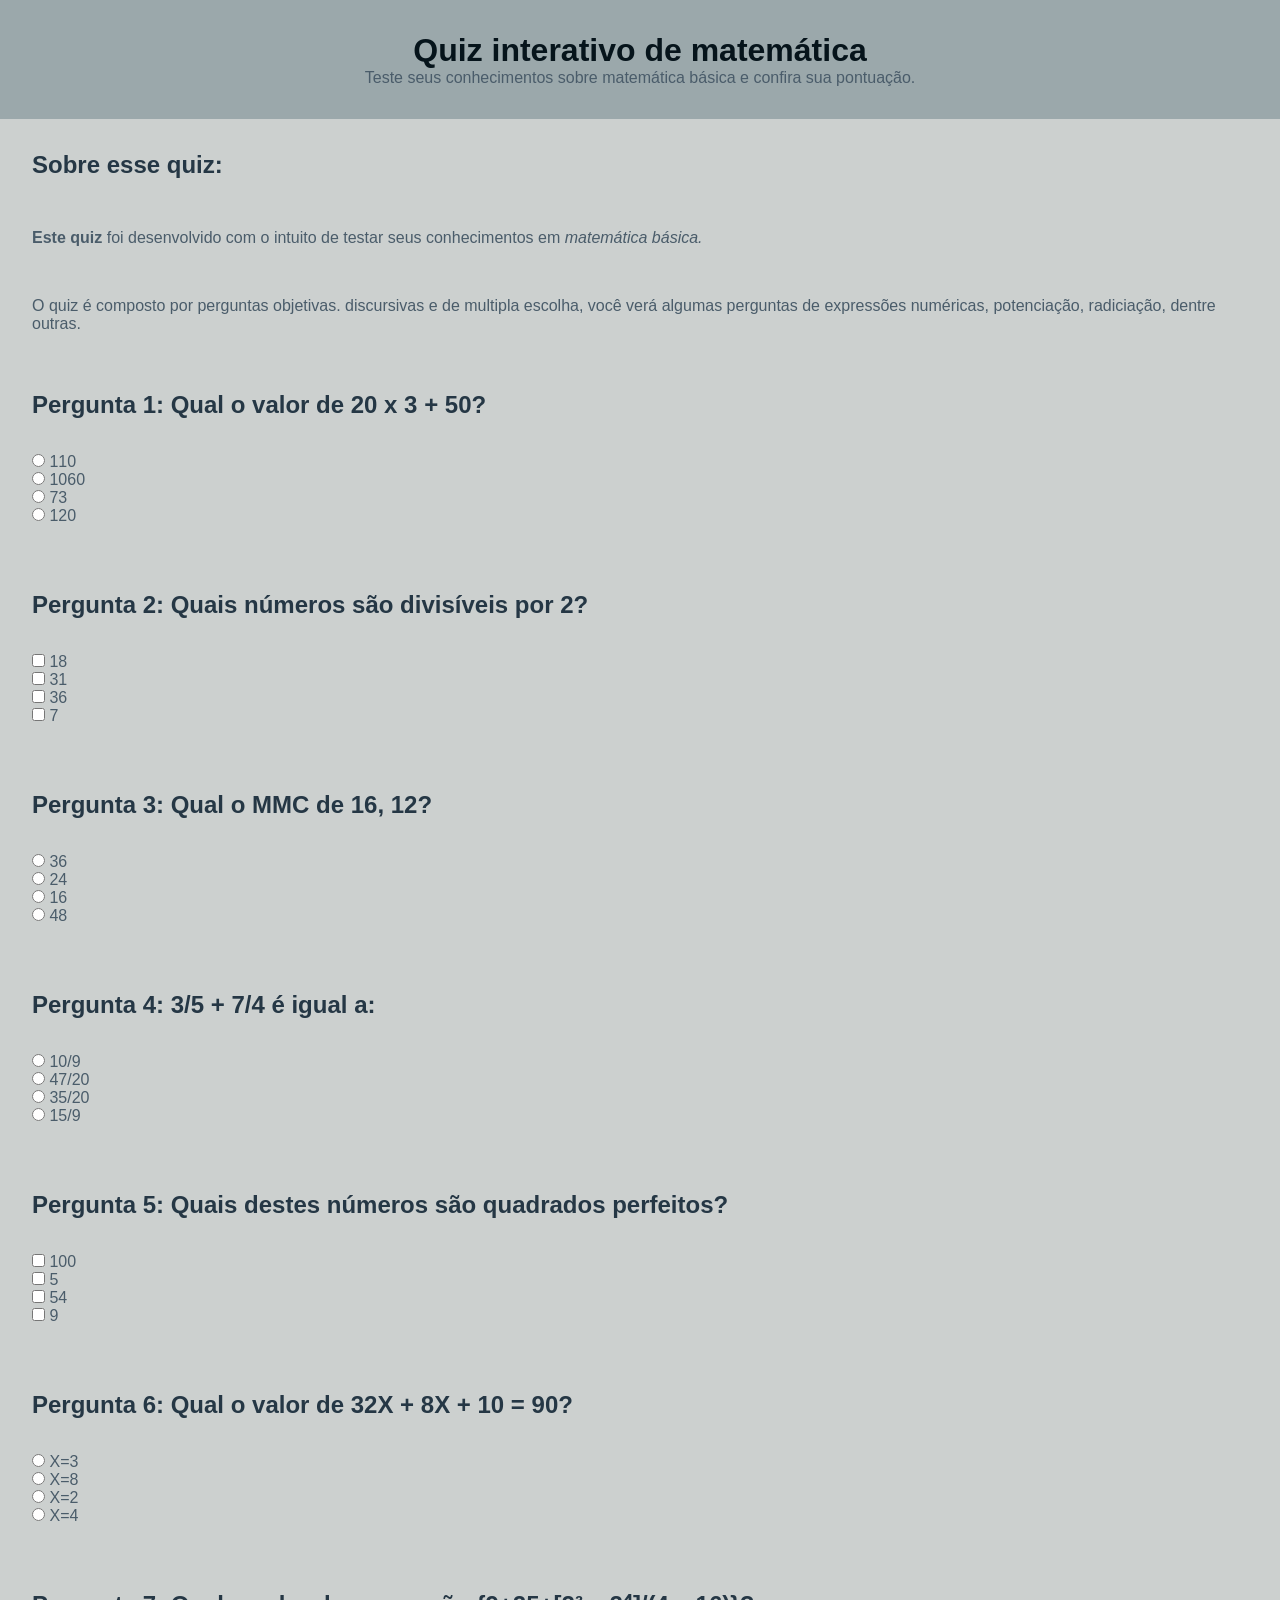
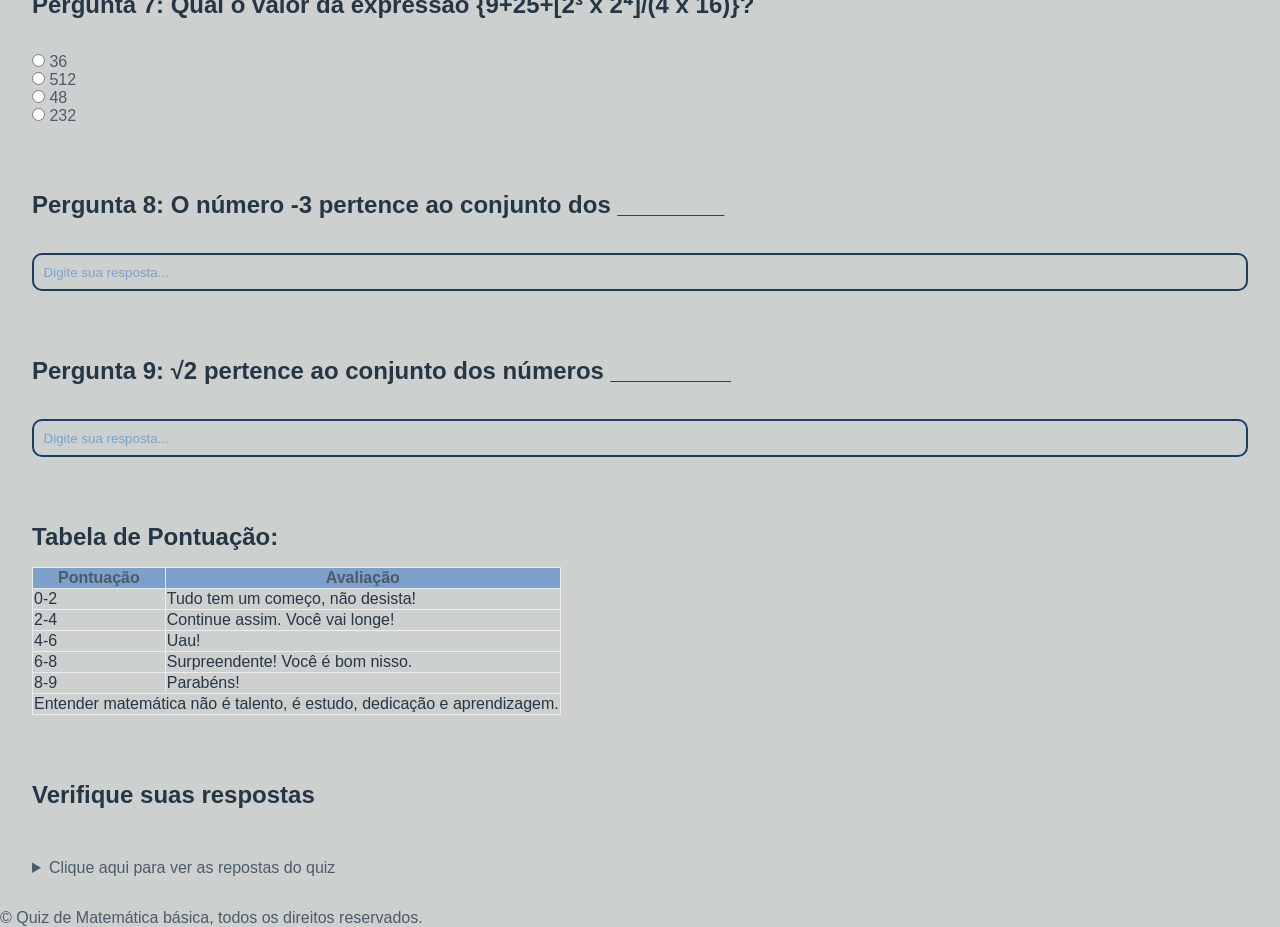
<file: index.html>
<!DOCTYPE html>
<html lang="pt-BR">
<head>
    <meta charset="UTF-8">
    <meta name="viewport" content="width=device-width, initial-scale=1.0">
    <link rel="stylesheet" href="style.css">
    <title>Meu site</title>
</head>
<body>
    <header>
        <h1>Quiz interativo de matemática</h1>
        <p>Teste seus conhecimentos sobre matemática básica e confira sua pontuação.</p>
    </header>
    <main>
        <!-- Introdução -->
        <section>
            <h2>Sobre esse quiz:</h2> <br>
            <p><b>Este quiz</b> foi desenvolvido com o intuito de testar seus conhecimentos em <em> matemática básica.</em><p><br>
            <p>O quiz é composto por perguntas objetivas. discursivas e de multipla escolha, você verá algumas perguntas de expressões numéricas, potenciação, radiciação, dentre outras. </p><br>
        </section>
        <!-- Pergunta 1 -->
        <section>
             <h2>Pergunta 1: Qual o valor de  20 x 3 + 50?</h2>
            <form><br>
                <input type="radio" value="110" id="p1a"
                name="Pergunta1">
                <label for="p1a">110</label><br>
                <input type="radio" value="1060" id="p1b"
                name="Pergunta1">
                <label for="p1b">1060</label><br>
                <input type="radio" value="73" id="p1c"
                name="Pergunta1">
                <label for="p1c">73</label><br>
                <input type="radio" value="120" id="p1d"
                name="Pergunta1">
                <label for="p1d">120</label>
            </form>
        </section><br>
        <!-- Pergunta 2 - multipla escolha -->
        <section>
            <h2>Pergunta 2: Quais números são divisíveis por 2?</h2>
            <form><br>
                <input type="checkbox" value="33" id="p2a"
                name="Pergunta2">
                <label for="p2a">18</label><br>
                <input type="checkbox" value="33" id="p2b"
                name="Pergunta2">
                <label for="p2b">31</label><br>
                <input type="checkbox" value="33" id="p2c"
                name="Pergunta2">
                <label for="p2c">36</label><br>
                <input type="checkbox" value="33" id="p2d"
                name="Pergunta2">
                <label for="p2d">7</label>
            </form>
        </section><br>
        <!-- Pergunta 3 -->
         <section>
            <h2>Pergunta 3: Qual o MMC de 16, 12?</h2>
            <form><br>
                <input type="radio" value="36" id="p3a"
                name="Pergunta3">
                <label for="p3a">36</label><br>
                <input type="radio" value="24" id="p3a"
                name="Pergunta3">
                <label for="p3a">24</label><br>
                <input type="radio" value="16" id="p3a"
                name="Pergunta3">
                <label for="p3a">16</label><br>
                <input type="radio" value="48" id="p3a"
                name="Pergunta3">
                <label for="p3a">48</label>
            </form>
        </section><br>
        <!-- Pergunta 4 -->
        <section>
            <h2>Pergunta 4: 3/5 + 7/4 é igual a: </h2>
            <form><br>
                <input type="radio" value="10/9" id="p4a"
                name="Pergunta4">
                <label for="p4a">10/9</label><br>
                <input type="radio" value="47/20" id="p4a"
                name="Pergunta4">
                <label for="p4a">47/20</label><br>
                <input type="radio" value="35/20" id="p4a"
                name="Pergunta4">
                <label for="p4a">35/20</label><br>
                <input type="radio" value="15/9" id="p4a"
                name="Pergunta4">
                <label for="p4a">15/9</label>
            </form>
        </section><br>
        <!-- Pergunta 5 - multipla escolha-->
        <section>
            <h2>Pergunta 5: Quais destes números são quadrados perfeitos?</h2>
            <form><br>
                <input type="checkbox" value="100" id="p5a"
                name="Pergunta5">
                <label for="p5a">100</label><br>
                <input type="checkbox" value="59" id="p5b"
                name="Pergunta5">
                <label for="p5b">5</label><br>
                <input type="checkbox" value="95" id="p5c"
                name="Pergunta5">
                <label for="p5c">54</label><br>
                <input type="checkbox" value="66" id="p5d"
                name="Pergunta5">
                <label for="p5d">9</label>
            </form>
        </section><br>
        <!-- Pergunta 6 -->
        <section>
            <h2>Pergunta 6: Qual o valor de 32X + 8X + 10 = 90?</h2>
            <form><br>
                <input type="radio" value="X=3" id="p6a"
                name="Pergunta 6">
                <label for="p6a">X=3</label><br>
                <input type="radio" value="X=8" id="p6a"
                name="Pergunta 6">
                <label for="p6a">X=8</label><br>
                <input type="radio" value="X=2" id="p6a"
                name="Pergunta 6">
                <label for="p6a">X=2</label><br>
                <input type="radio" value="X=4" id="p6a"
                name="Pergunta 6">
                <label for="p6a">X=4</label>
            </form>
        </section><br>
        <!-- Pergunta 7 -->
        <section>
            <h2>Pergunta 7: Qual o valor da expressão {9+25+[2³ x 2⁴]/(4 x 16)}?</h2>
            <form><br>
                <input type="radio" value="36" id="p7a"
                name="Pergunta7">
                <label for="p7a">36</label><br>
                <input type="radio" value="512" id="p7a"
                name="Pergunta7">
                <label for="p7a">512</label><br>
                <input type="radio" value="48" id="p7a"
                name="Pergunta7">
                <label for="p7a">48</label><br>
                <input type="radio" value="232" id="p7a"
                name="Pergunta7">
                <label for="p7a">232</label><br>

            </form>
        </section><br>
        <!-- Pergunta 8 -->
        <section>
            <h2>Pergunta 8: O número -3 pertence ao conjunto dos ________</h2>
            <form><br>
                <input type="text" id="p8" name="p8"
                placeholder="Digite sua resposta...">
            </form>
        </section><br>
        <!-- Pergunta 9 -->
        <section>
            <h2>Pergunta 9: √2 pertence ao conjunto dos números _________ </h2>
            <form><br>
                <input type="text" id="p9" name="Pergunta9"
                placeholder="Digite sua resposta...">
            </form>
        </section><br>
        <!-- Tabela de Pontuação -->
        <section>
            <h2>Tabela de Pontuação:</h2>
            <table border="1">
                <thead>
                    <tr>
                        <th>Pontuação</th>
                        <th>Avaliação</th>
                    </tr>
                </thead>
                <tbody>
                    <tr>
                        <td>0-2</td>
                        <td>Tudo tem um começo, não desista!</td>
                    </tr>
                    <tr>
                        <td>2-4</td>
                        <td>Continue assim. Você vai longe!</td>
                    </tr>
                    <tr>
                        <td>4-6</td>
                        <td>Uau!</td>
                    </tr>
                    <tr>
                        <td>6-8</td>
                        <td>Surpreendente! Você é bom nisso.</td>
                    </tr>
                    <tr>
                        <td>8-9</td>
                        <td>Parabéns!</td>
                    </tr>
                </tbody>
                <tfoot>
                    <tr>
                        <td colspan="2">Entender matemática não é talento, é estudo, dedicação e aprendizagem.</td>
                    </tr>
                </tfoot>
            </table>
        </section><br>
        <!-- lista de respostas -->
         <section>
            <h2>Verifique suas respostas</h2><br>
            <details>
                <summary>Clique aqui para ver as repostas do quiz</summary>
            <ol>
                <li>110</li>
                <li>18 e 36</li>
                <li>48</li>
                <li>47/20</li>
                <li>100 e 9</li>
                <li>2</li>
                <li>36</li>
                <li>Números Inteiros</li>
                <li>Números Irracionais</li>
            </ol>
            </details>
         </section>
    </main>
    <footer>
        <p>&copy Quiz de Matemática básica, todos os direitos reservados.</p>
    </footer>
</body>
</html>
</file>
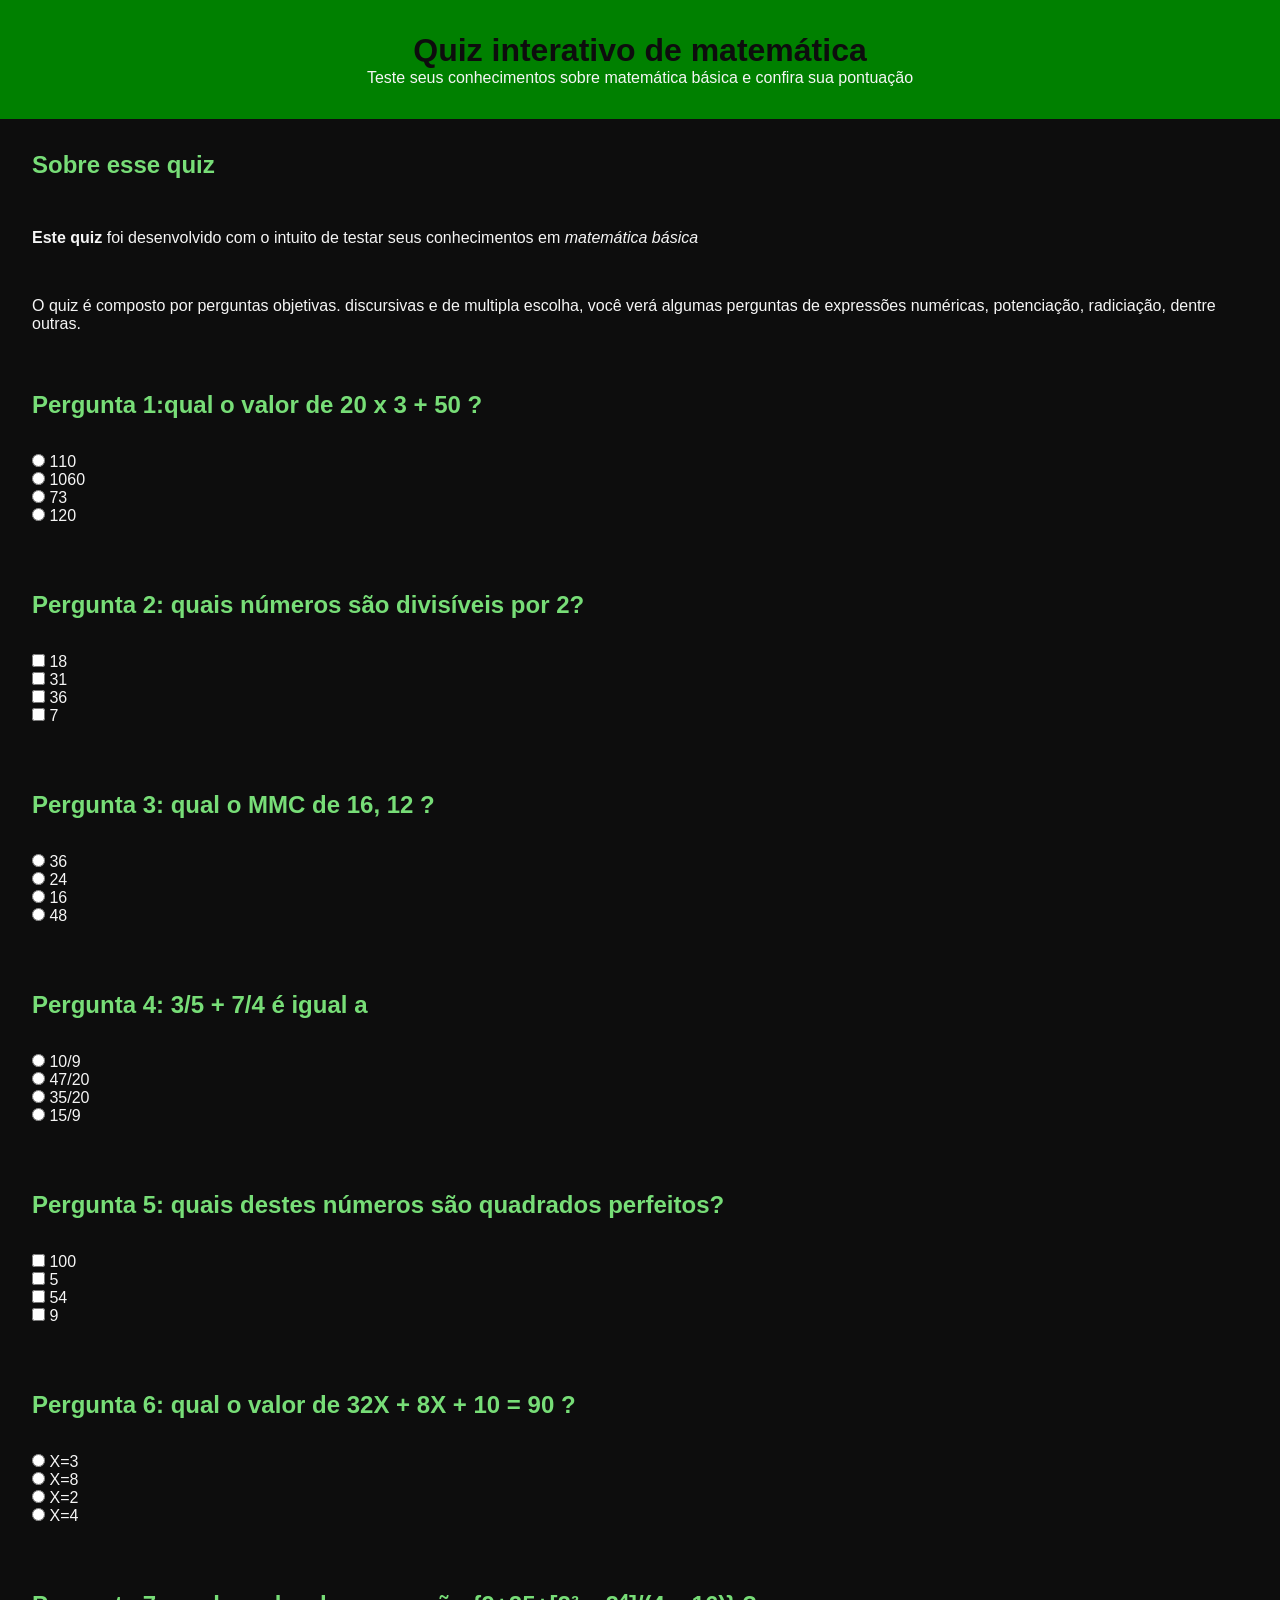
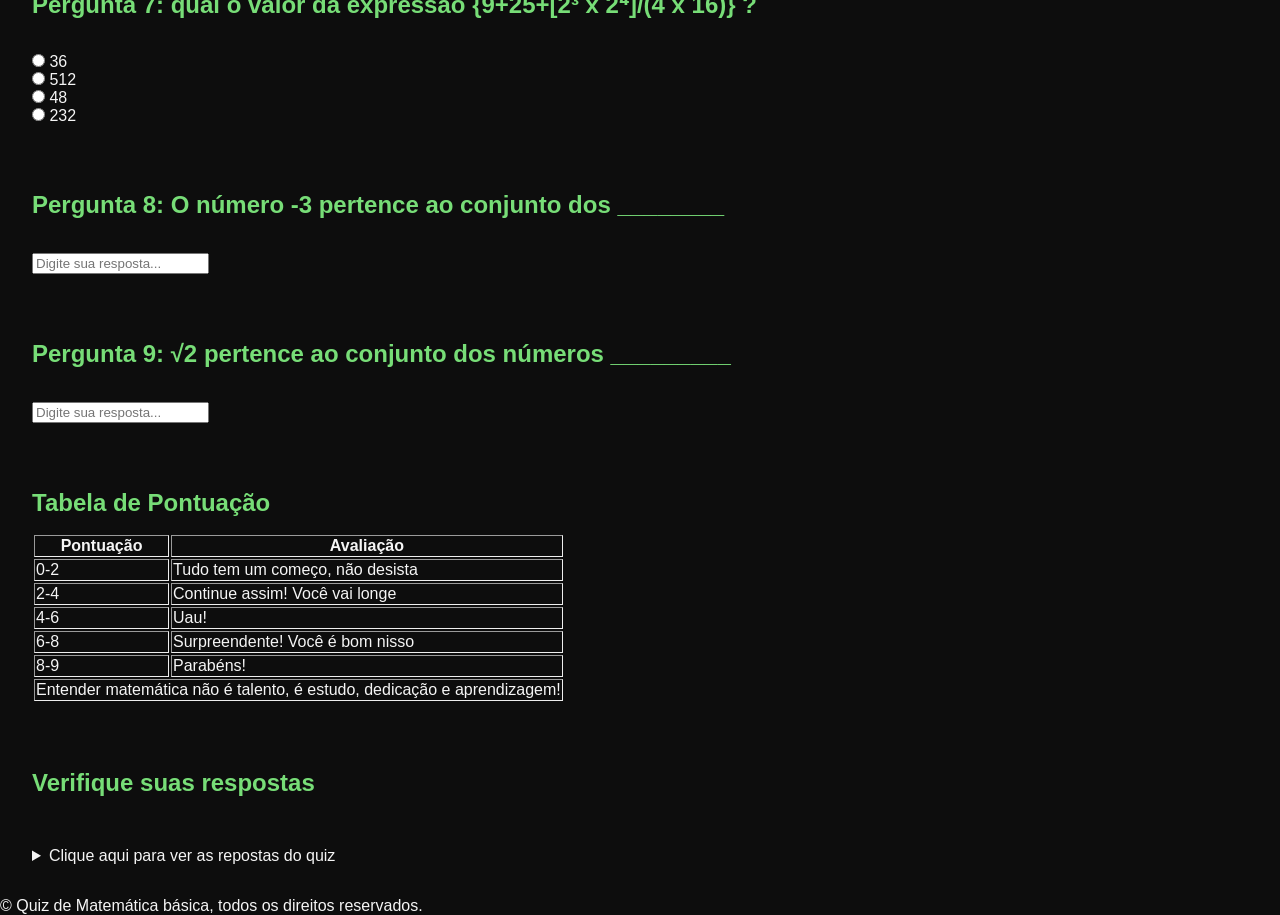
<file: Aprendendo html e css/index.html>
<!DOCTYPE html>
<html lang="pt-BR">
<head>
    <meta charset="UTF-8">
    <meta name="viewport" content="width=device-width, initial-scale=1.0">
    <link rel="stylesheet" href="style.css">
    <title>Meu site</title>
</head>
<body>
    <header>
        <h1>Quiz interativo de matemática</h1>
        <p>Teste seus conhecimentos sobre matemática básica e confira sua pontuação</p>
    </header>
    <main>
        <!-- Introdução -->
        <section>
            <h2>Sobre esse quiz</h2> <br>
            <p><b>Este quiz</b> foi desenvolvido com o intuito de testar seus conhecimentos em <em> matemática básica</em><p><br>
            <p>O quiz é composto por perguntas objetivas. discursivas e de multipla escolha, você verá algumas perguntas de expressões numéricas, potenciação, radiciação, dentre outras. </p><br>
        </section>
        <!-- Pergunta 1 -->
        <section>
             <h2>Pergunta 1:qual o valor de  20 x 3 + 50 ?</h2>
            <form><br>
                <input type="radio" value="110" id="p1a"
                name="Pergunta1">
                <label for="p1a">110</label><br>
                <input type="radio" value="1060" id="p1b"
                name="Pergunta1">
                <label for="p1b">1060</label><br>
                <input type="radio" value="73" id="p1c"
                name="Pergunta1">
                <label for="p1c">73</label><br>
                <input type="radio" value="120" id="p1d"
                name="Pergunta1">
                <label for="p1d">120</label>
            </form>
        </section><br>
        <!-- Pergunta 2 - multipla escolha -->
        <section>
            <h2>Pergunta 2: quais números são divisíveis por 2?</h2>
            <form><br>
                <input type="checkbox" value="33" id="p2a"
                name="Pergunta2">
                <label for="p2a">18</label><br>
                <input type="checkbox" value="33" id="p2b"
                name="Pergunta2">
                <label for="p2b">31</label><br>
                <input type="checkbox" value="33" id="p2c"
                name="Pergunta2">
                <label for="p2c">36</label><br>
                <input type="checkbox" value="33" id="p2d"
                name="Pergunta2">
                <label for="p2d">7</label>
            </form>
        </section><br>
        <!-- Pergunta 3 -->
         <section>
            <h2>Pergunta 3: qual o MMC de 16, 12 ?</h2>
            <form><br>
                <input type="radio" value="36" id="p3a"
                name="Pergunta3">
                <label for="p3a">36</label><br>
                <input type="radio" value="24" id="p3a"
                name="Pergunta3">
                <label for="p3a">24</label><br>
                <input type="radio" value="16" id="p3a"
                name="Pergunta3">
                <label for="p3a">16</label><br>
                <input type="radio" value="48" id="p3a"
                name="Pergunta3">
                <label for="p3a">48</label>
            </form>
        </section><br>
        <!-- Pergunta 4 -->
        <section>
            <h2>Pergunta 4: 3/5 + 7/4 é igual a </h2>
            <form><br>
                <input type="radio" value="10/9" id="p4a"
                name="Pergunta4">
                <label for="p4a">10/9</label><br>
                <input type="radio" value="47/20" id="p4a"
                name="Pergunta4">
                <label for="p4a">47/20</label><br>
                <input type="radio" value="35/20" id="p4a"
                name="Pergunta4">
                <label for="p4a">35/20</label><br>
                <input type="radio" value="15/9" id="p4a"
                name="Pergunta4">
                <label for="p4a">15/9</label>
            </form>
        </section><br>
        <!-- Pergunta 5 - multipla escolha-->
        <section>
            <h2>Pergunta 5: quais destes números são quadrados perfeitos?</h2>
            <form><br>
                <input type="checkbox" value="100" id="p5a"
                name="Pergunta5">
                <label for="p5a">100</label><br>
                <input type="checkbox" value="59" id="p5b"
                name="Pergunta5">
                <label for="p5b">5</label><br>
                <input type="checkbox" value="95" id="p5c"
                name="Pergunta5">
                <label for="p5c">54</label><br>
                <input type="checkbox" value="66" id="p5d"
                name="Pergunta5">
                <label for="p5d">9</label>
            </form>
        </section><br>
        <!-- Pergunta 6 -->
        <section>
            <h2>Pergunta 6: qual o valor de 32X + 8X + 10 = 90 ?</h2>
            <form><br>
                <input type="radio" value="X=3" id="p6a"
                name="Pergunta 6">
                <label for="p6a">X=3</label><br>
                <input type="radio" value="X=8" id="p6a"
                name="Pergunta 6">
                <label for="p6a">X=8</label><br>
                <input type="radio" value="X=2" id="p6a"
                name="Pergunta 6">
                <label for="p6a">X=2</label><br>
                <input type="radio" value="X=4" id="p6a"
                name="Pergunta 6">
                <label for="p6a">X=4</label>
            </form>
        </section><br>
        <!-- Pergunta 7 -->
        <section>
            <h2>Pergunta 7: qual o valor da expressão {9+25+[2³ x 2⁴]/(4 x 16)} ?</h2>
            <form><br>
                <input type="radio" value="36" id="p7a"
                name="Pergunta7">
                <label for="p7a">36</label><br>
                <input type="radio" value="512" id="p7a"
                name="Pergunta7">
                <label for="p7a">512</label><br>
                <input type="radio" value="48" id="p7a"
                name="Pergunta7">
                <label for="p7a">48</label><br>
                <input type="radio" value="232" id="p7a"
                name="Pergunta7">
                <label for="p7a">232</label><br>

            </form>
        </section><br>
        <!-- Pergunta 8 -->
        <section>
            <h2>Pergunta 8: O número -3 pertence ao conjunto dos ________</h2>
            <form><br>
                <input type="text" id="p8" name="p8"
                placeholder="Digite sua resposta...">
            </form>
        </section><br>
        <!-- Pergunta 9 -->
        <section>
            <h2>Pergunta 9: √2 pertence ao conjunto dos números _________ </h2>
            <form><br>
                <input type="text" id="p9" name="Pergunta9"
                placeholder="Digite sua resposta...">
            </form>
        </section><br>
        <!-- Tabela de Pontuação -->
        <section>
            <h2>Tabela de Pontuação</h2>
            <table border="1">
                <thead>
                    <tr>
                        <th>Pontuação</th>
                        <th>Avaliação</th>
                    </tr>
                </thead>
                <tbody>
                    <tr>
                        <td>0-2</td>
                        <td>Tudo tem um começo, não desista</td>
                    </tr>
                    <tr>
                        <td>2-4</td>
                        <td>Continue assim! Você vai longe</td>
                    </tr>
                    <tr>
                        <td>4-6</td>
                        <td>Uau!</td>
                    </tr>
                    <tr>
                        <td>6-8</td>
                        <td>Surpreendente! Você é bom nisso</td>
                    </tr>
                    <tr>
                        <td>8-9</td>
                        <td>Parabéns!</td>
                    </tr>
                </tbody>
                <tfoot>
                    <tr>
                        <td colspan="2">Entender matemática não é talento, é estudo, dedicação e aprendizagem!</td>
                    </tr>
                </tfoot>
            </table>
        </section><br>
        <!-- lista de respostas -->
         <section>
            <h2>Verifique suas respostas</h2><br>
            <details>
                <summary>Clique aqui para ver as repostas do quiz</summary>
            <ol>
                <li>110</li>
                <li>18 e 36</li>
                <li>48</li>
                <li>47/20</li>
                <li>100 e 9</li>
                <li>2</li>
                <li>36</li>
                <li>Números Inteiros</li>
                <li>Números Irracionais</li>
            </ol>
            </details>
         </section>
    </main>
    <footer>
        <p>&copy Quiz de Matemática básica, todos os direitos reservados.</p>
    </footer>
</body>
</html>
</file>
<file: style.css>
* {
    margin: 0;
    display: 0;
    box-sizing: border-box;
}

body {
    background-color: #ccd0cf;
    font-family: "Rubik", sans-serif;
    color: #4A5C6A;
}

header {
    padding: 2rem;
    background-color: #9BA8AB;
    text-align: center;
}

h1 {
   color: #06141B;
}

main {
    padding: 2rem;
    display: flex;
    flex-direction: column;
    gap: 1.5rem;
}

section {
    display: flex;
    flex-direction: column;
    gap: 1rem;
}

h2 {
    color: #253745;
}

table {
    display: block;
    border: 0;
}

input[type="radio"], input[type="checkbox"] {
    accent-color:#4a7fa3 ;
}

input[type="text"]{
    width: 100% ;
    accent-color: #4a7fa4;
    padding: 0.6rem;
    border: 2px solid #1a3d63 ;
    outline: none;
    border-radius: 10px;
    background-color: transparent;
}

input::placeholder {
    color: #7da0ca;
}

table {
    width: 100%;
    border-collapse: collapse;
    color: #253745
}

th {
    background-color: #7da0ca;
    color: #4A5C6A;
}
</file>
<file: Aprendendo html e css/style.css>
* {
    margin: 0;
    display: 0;
    box-sizing: border-box;
}

body {
    background-color: #0D0D0D;
    font-family: "Rubik", sans-serif;
    color: #F5F5F5;
}

header {
    padding: 2rem;
    background-color: #008000;
    text-align: center;
}

h1 {
   color: #0D0D0D;
}

main {
    padding: 2rem;
    display: flex;
    flex-direction: column;
    gap: 1.5rem;
}

section {
    display: flex;
    flex-direction: column;
    gap: 1rem;
}

h2 {
    color: #77DD77;
}

table {
    display: block;
    border: 0;
}
</file>
